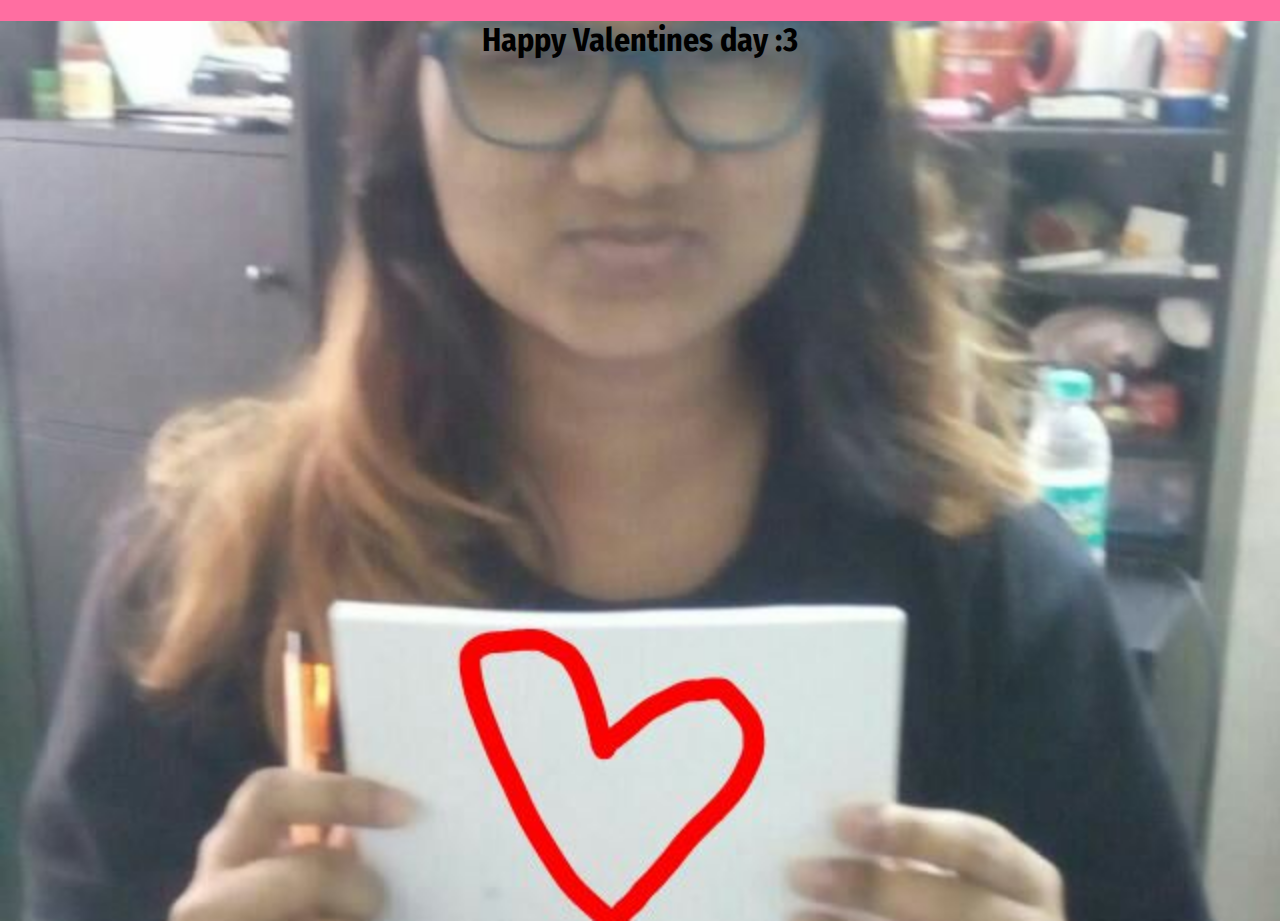
<file: index.html>
<!DOCTYPE html>
<html>
<head>
	<link rel="stylesheet" href="branessa.css">
	<link href="https://fonts.googleapis.com/css?family=Fira+Sans+Condensed&display=swap" rel="stylesheet">
	<meta name="viewport" content="width=device-width, initial-scale=1.0">
</head>
<body>
<div class="bg">
		
	
	<h1> Happy Valentines day :3</h1>
	<div class="">
		<!-- <img src="vday.jpg" alt="Henlo"> -->
		
	</div>
</div>

</body>
</html>
</file>
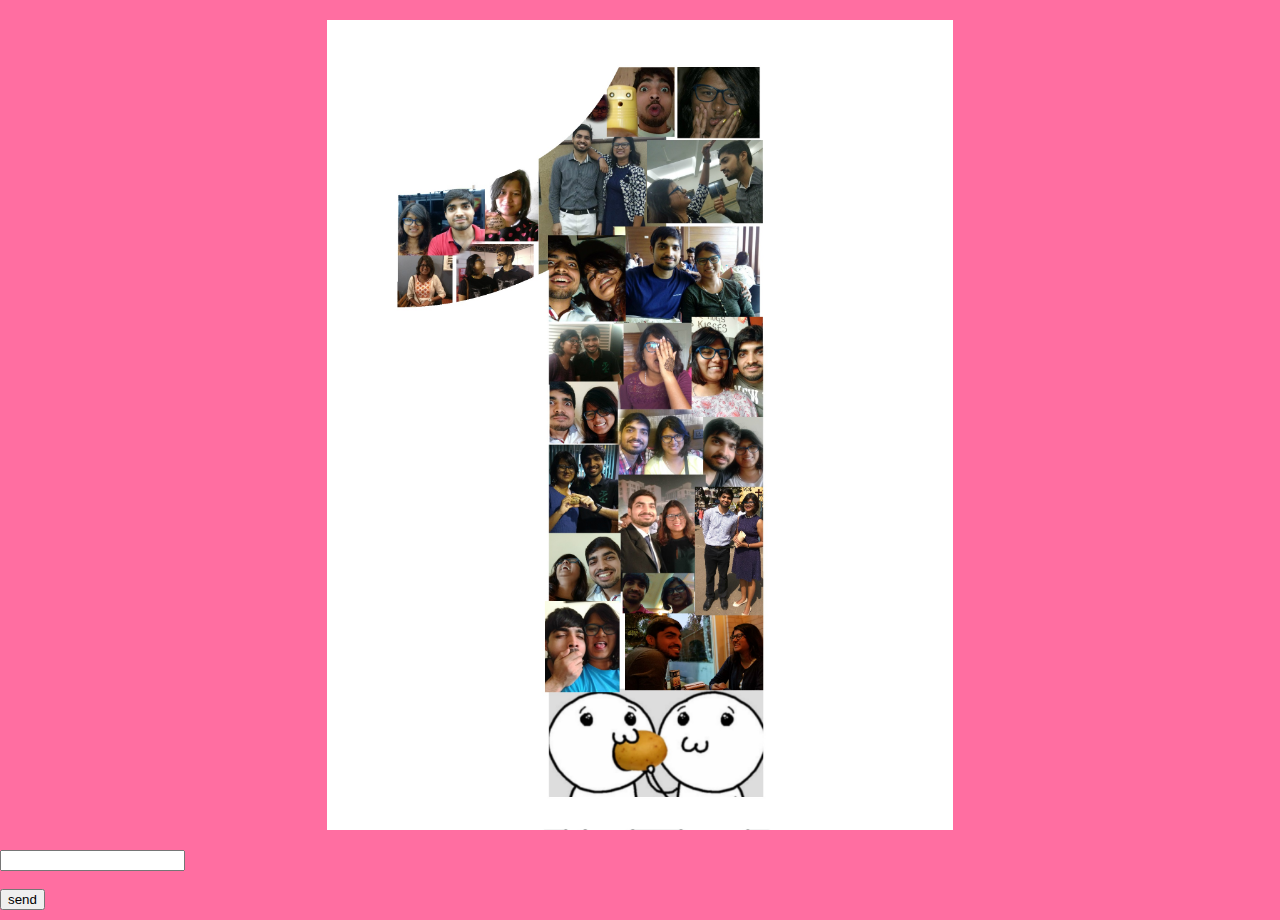
<file: index_php.html>
<!DOCTYPE html>
<html lang="en">
<head>
	<title>Branessa</title>
	<meta charset="utf-8" />

	<link rel="stylesheet" type="text/css" href="branessa.css">
	<meta name="viewport" content="width=device-width, initial-scale=1.0">
</head>
<body>
<!-- <div class="hugglesbtn">	
<a href="huggles.php" class="button">Click Here to send Huggles :3</a>
 -->
 <img src="branessa.jpg">
<form action="huggles.php" method="POST" > 
    <input type="text" name="couponcode" id="couponcode" ></input>
	<br></br>
    <input type="submit" name="submit" value="send" class="button"></input>
</form>



</div>
</body>
</html>
</file>
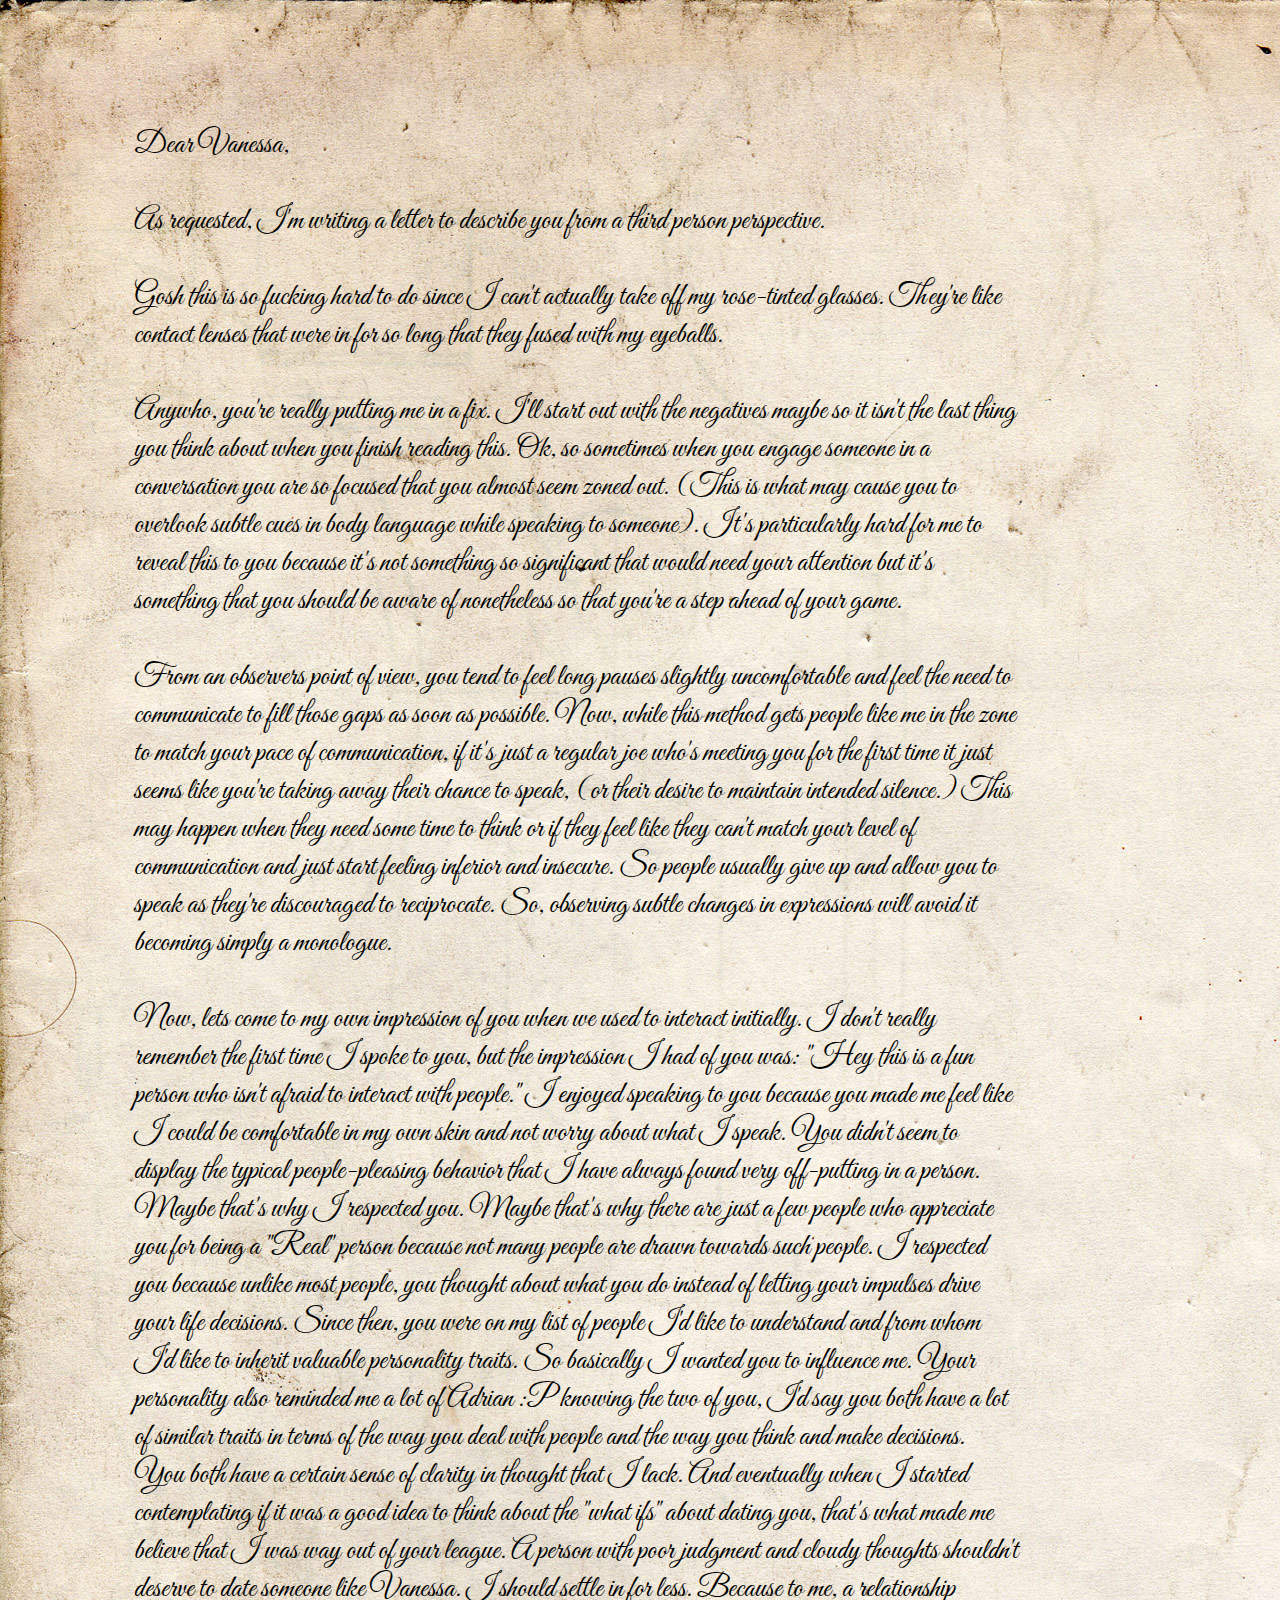
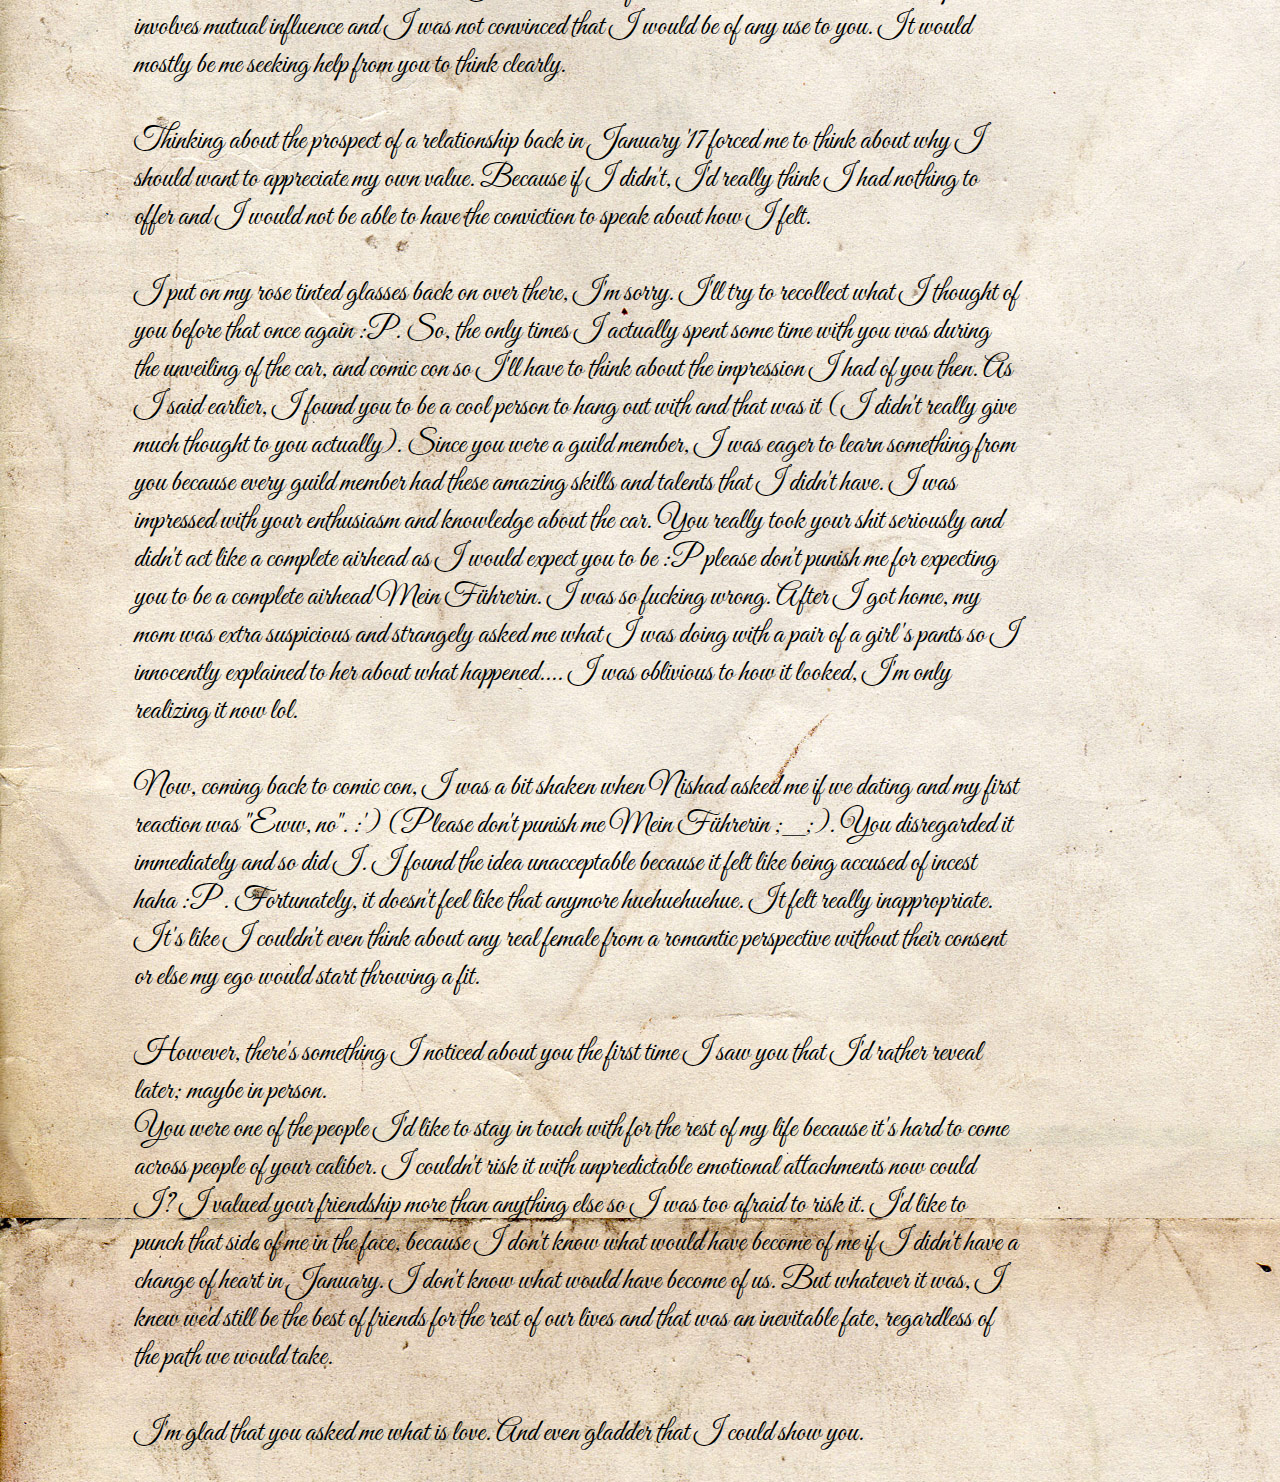
<file: Letter.html>
<!DOCTYPE html>
<html>
  <head>
    <meta charset="UTF-8">
    <title>title</title>
  <link rel="shortcut icon" href="favicon.ico" type="image/vnd.microsoft.icon">
  <link href="https://fonts.googleapis.com/css?family=Great+Vibes" rel="stylesheet">
  <style type="text/css">
  body{
  	background-image: url(paper_texture.jpg);
  }
  div {	
  	margin-top: 10%	;
  	margin-left: 10%;
  	width: 70%;
  	/* background-color: white; */
  	color: #000;
  	font-family: 'Great Vibes', cursive;
  	font-size: 30px;
  }
  </style>
  </head>
  <body>
  	<DIV>
  		<article>
  			<p id="label1">
				Dear Vanessa,
				<br><br>


  				As requested, I'm writing a letter to describe you from a third person perspective. 
  				<br><br>
					Gosh this is so fucking hard to do since I can't actually take off my rose-tinted glasses. They're like contact lenses that were in for so long that they fused with my eyeballs. 
<br><br>
Anywho, you're really putting me in a fix. I'll start out with the negatives maybe so it isn't the last thing you think about when you finish reading this.  Ok, so sometimes when you engage someone in a conversation you are so focused that you almost seem zoned out. (This is what may cause you to overlook subtle cues in body language while speaking to someone). It's particularly hard for me to reveal this to you because it's not something so significant that would need your attention but it's something that you should be aware of nonetheless so that you're a step ahead of your game.<br><br>
From an observers point of view, you tend to feel long pauses slightly uncomfortable and feel the need to communicate to fill those gaps as soon as possible. Now, while this method gets people like me in the zone to match your pace of communication, if it's just a regular joe who's meeting you for the first time it just seems like you're taking away their chance to speak, (or their desire to maintain intended silence.) This may happen when they need some time to think or if they feel like they can't match your level of communication and just start feeling inferior and insecure. So people usually give up and allow you to speak as they're discouraged to reciprocate. So, observing subtle changes in expressions will avoid it becoming simply a monologue.<br><br>

Now, lets come to my own impression of you when we used to interact initially. I don't really remember the first time I spoke to you, but the impression I had of you was: "Hey this is a fun person who isn't afraid to interact with people." I enjoyed speaking to you because you made me feel like I could be comfortable in my own skin and not worry about what I speak. You didn't seem to display the typical people-pleasing behavior that I have always found very off-putting in a person. Maybe that's why I respected you. Maybe that's why there are just a few people who appreciate you for being a "Real" person because not many people are drawn towards such people. I respected you because unlike most people, you thought about what you do instead of letting your impulses drive your life decisions.
Since then, you were on my list of people I'd like to understand and from whom I'd like to inherit valuable personality traits. So basically I wanted you to influence me. Your personality also reminded me a lot of Adrian :P knowing the two of you, I'd say you both have a lot of similar traits in terms of the way you deal with people and the way you think and make decisions. You both have a certain sense of clarity in thought that I lack. And eventually when I started contemplating if it was a good idea to think about the "what ifs" about dating you, that's what made me believe that I was way out of your league. A person with poor judgment and cloudy thoughts shouldn't deserve to date someone like Vanessa. I should settle in for less. Because to me, a relationship involves mutual influence and I was not convinced that I would be of any use to you. It would mostly be me seeking help from you to think clearly.  <br><br>
 Thinking about the prospect of a relationship back in January '17 forced me to think about why I should want to appreciate my own value. Because if I didn't, I'd really think I had nothing to offer and I would not be able to have the conviction to speak about how I felt.<br><br>
I put on my rose tinted glasses back on over there, I'm sorry. I'll try to recollect what I thought of you before that once again :P.
So, the only times I actually spent some time with you was during the unveiling of the car, and comic con so I'll have to think about the impression I had of you then. As I said earlier, I found you to be a cool person to hang out with and that was it (I didn't really give much thought to you actually). Since you were a guild member, I was eager to learn something from you because every guild member had these amazing skills and talents that I didn't have. I was impressed with your enthusiasm and knowledge about the car. You really took your shit seriously and didn't act like a complete airhead as I would expect you to be :P please don't punish me for expecting you to be a complete airhead Mein Führerin. I was so fucking wrong. After I got home, my mom was extra suspicious and strangely asked me what I was doing with a pair of a girl's pants so I innocently explained to her about what happened.... I was oblivious to how it looked, I'm only realizing it now lol. <br><br>
Now, coming back to comic con, I was a bit shaken when Nishad asked me if we dating and my first reaction was "Eww, no". :') (Please don't punish me Mein Führerin ;_;). You disregarded it immediately and so did I. I found the idea unacceptable because it felt like being accused of incest haha :P . Fortunately, it doesn't feel like that anymore huehuehuehue. It felt really inappropriate. It's like I couldn't even think about any real female from a romantic perspective without their consent or else my ego would start throwing a fit.<br><br>
However, there's something I noticed about you the first time I saw you that I'd rather reveal later; maybe in person.<br>
You were one of the people I'd like to stay in touch with for the rest of my life because it's hard to come across people of your caliber. I couldn't risk it with unpredictable emotional attachments now could I? I valued your friendship more than anything else so I was too afraid to risk it. I'd like to punch that side of me in the face, because I don't know what would have become of me if I didn't have a change of heart in January. I don't know what would have become of us. But whatever it was, I knew we'd still be the best of friends for the rest of our lives and that was an inevitable fate, regardless of the path we would take.
<br><br>I'm glad that you asked me what is love. And even gladder that I could show you.
				</p>
  	
  			</article>
  		</DIV>
  </body>
</html>
</file>
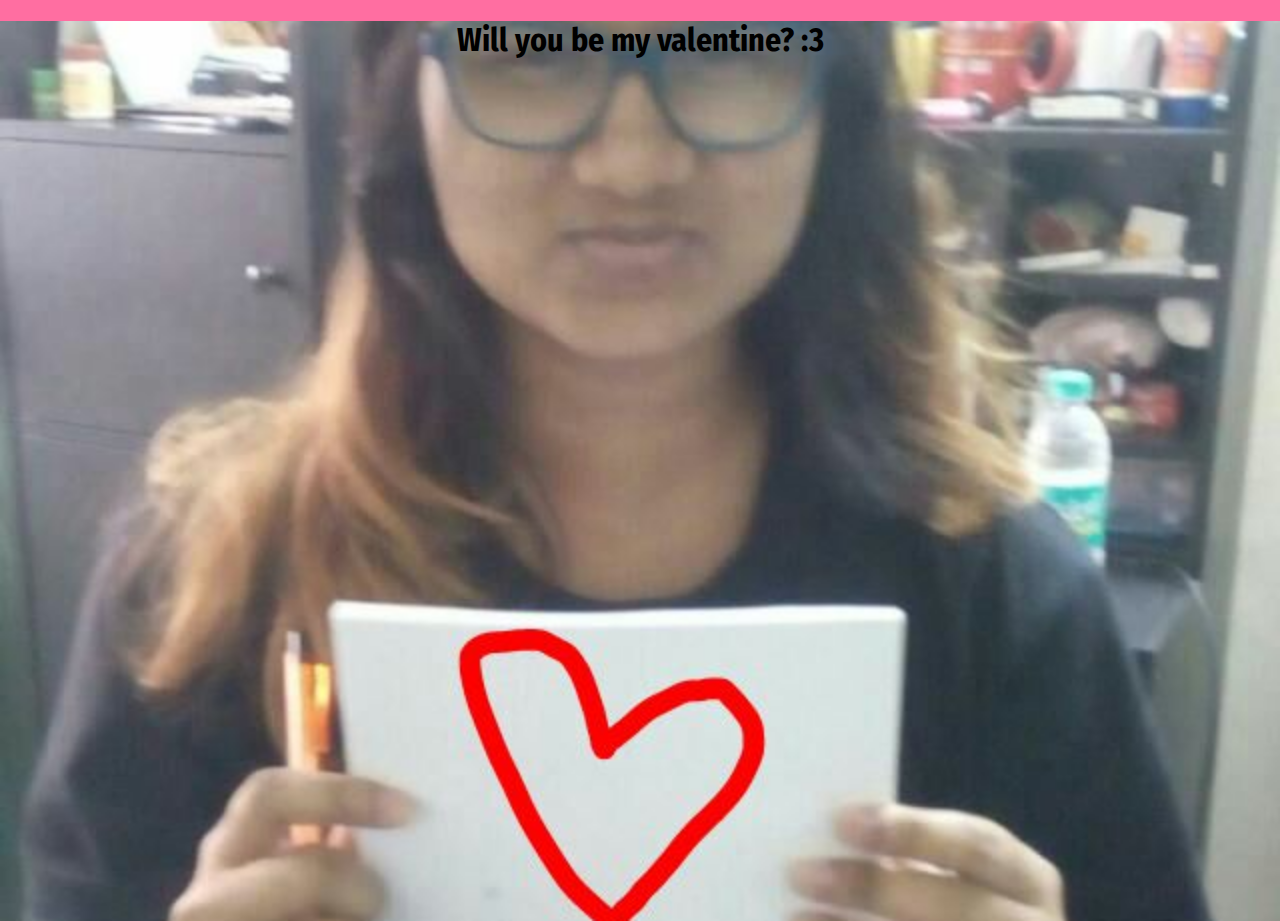
<file: vday.html>
<!DOCTYPE html>
<html>
<head>
	<link rel="stylesheet" href="branessa.css">
	<link href="https://fonts.googleapis.com/css?family=Fira+Sans+Condensed&display=swap" rel="stylesheet">
	<meta name="viewport" content="width=device-width, initial-scale=1.0">
</head>
<body>
<div class="bg">
		
	
	<h1> Will you be my valentine? :3</h1>
	<div class="">
		<!-- <img src="vday.jpg" alt="Henlo"> -->
		
	</div>
</div>

</body>
</html>
</file>
<file: branessa.css>
html,
body,
.section-images {
  height: 100%;
  margin: 0;
}
.section-images {
  margin: auto 2em;
  text-align: center;
}
img {
  display: block;
  width: auto;
  height: auto;
  max-width: 100%;
  max-height: 90%;
  margin: 20px auto;
}
h1 {
    font-family: 'Fira Sans Condensed', sans-serif;
    align-self: center;
    text-align: center;
}
body {
    background-color: #ff6ea1;
    font-family: 'Fira Sans Condensed', sans-serif;
    align-self: center;
}

.bg {
  /* The image used */
  background-image: url("love.jpg");

  /* Full height */
  height: 100%;

  /* Center and scale the image nicely */
  background-position: center;
  background-repeat: no-repeat;
  background-size: cover;
}
</file>
